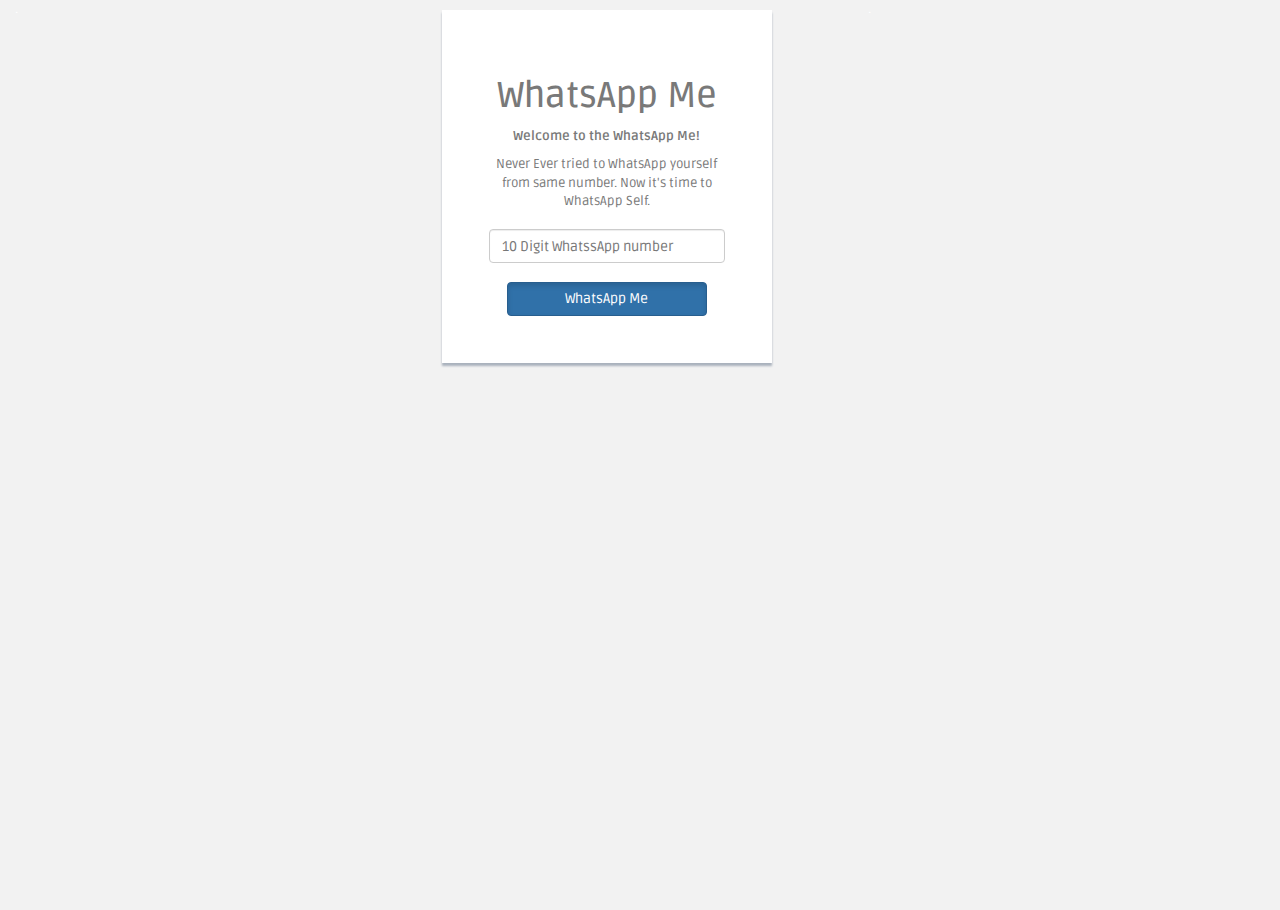
<file: index.html>
<html lang="en" style="overflow: hidden;"><head>
    <meta charset="utf-8">
    <meta name="viewport" content="width=device-width, initial-scale=1.0">
   
    <title>WhatsApp Me</title>
    <!-- Bootstrap core CSS -->
    <link href="assets/css/bootstrap.css" rel="stylesheet">
    <!--external css-->
    <link href="assets/font-awesome/css/font-awesome.css" rel="stylesheet">
        
    <!-- Custom styles for this template -->
    <link href="assets/css/style.css" rel="stylesheet">
    <link href="assets/css/style-responsive.css" rel="stylesheet">
	<script src="https://code.jquery.com/jquery-3.2.1.js" integrity="sha256-DZAnKJ/6XZ9si04Hgrsxu/8s717jcIzLy3oi35EouyE=" crossorigin="anonymous"></script>
	<script>
	function do_that()
	{
	
		var mobile_number = document.getElementById("WhatsApp_number").value;
		var phoneno = /^\d{10}$/;
		if(mobile_number !="")
		{
			if(mobile_number.match(phoneno))
			{

				if (navigator.userAgent.match(/(iPod|iPhone|iPad|Android)/)) {
					window.open(
						'whatsapp://send?text=Thanx For showing your interest! Feedback and Comments on Suraj Nanavare +9199623299399 &phone='+mobile_number ,
						'_blank'
					);
				}
				else {
					window.open(
						'https://web.whatsapp.com/send?text=Thanx For showing your interest! Feedback and Comments on Suraj Nanavare +919623299399 &phone=' +mobile_number ,
						'_blank'
					);
				}	
			}					
			else
			{
				alert("Enter valid Mobile Number!");
			}

		}
		else
		{
			alert("Please Enter Mobile Number!");
		}
	}
	</script>
</head>
<body>
<div class="col-sm-12 col-md-4 col-lg-4">
<p style="color:white;">.</p>
</div>
<div class="col-sm-12 col-md-4 col-lg-4 ">
  <section id="container"  style="width: 350px;margin-left:-10px;" >
	<center>
		
		<div class="form-panel" style="padding: 47px;">
				<center>
						 <h1 class="mb-3" >WhatsApp Me</h1>
						  <p class="mb-3" ><strong><b>Welcome to the WhatsApp Me!</b></strong><br></p>
						  
						  <!--<p class="" style="font-family: 'hind';margin-bottom:0px;">आपल्याला ज्या भाषेत सेवा हवी आहे ती निवडा.</p>-->
						  <p class="mb-3" style=";margin-bottom:0px;">Never Ever tried to WhatsApp yourself from same number. Now it's time to WhatsApp Self.</p><br>
						  <input type="number" class="form-control mb-3" id="WhatsApp_number" style="" placeholder="10 Digit WhatssApp number"><br>
 						  <div id="btn_status">
								<button type="button" class="btn btn-primary active mb-3" style="width:200px;" onClick="do_that()">WhatsApp Me</button>
						  </div>
				</center>

         </div>
	</center>
  </section>
</div>
<div class="col-sm-12 col-md-4 col-lg-4">
<p style="color:white;">.</p>
</div>

    <!-- js placed at the end of the document so the pages load faster -->
    <script src="assets/js/jquery.js"></script>
    <script src="assets/js/bootstrap.min.js"></script>
    <script src="assets/js/jquery-ui-1.9.2.custom.min.js"></script>
    <script src="assets/js/jquery.ui.touch-punch.min.js"></script>
    <script class="include" type="text/javascript" src="assets/js/jquery.dcjqaccordion.2.7.js"></script>
    <script src="assets/js/jquery.scrollTo.min.js"></script>
    <script src="assets/js/jquery.nicescroll.js" type="text/javascript"></script>

</body>
</html>
</file>
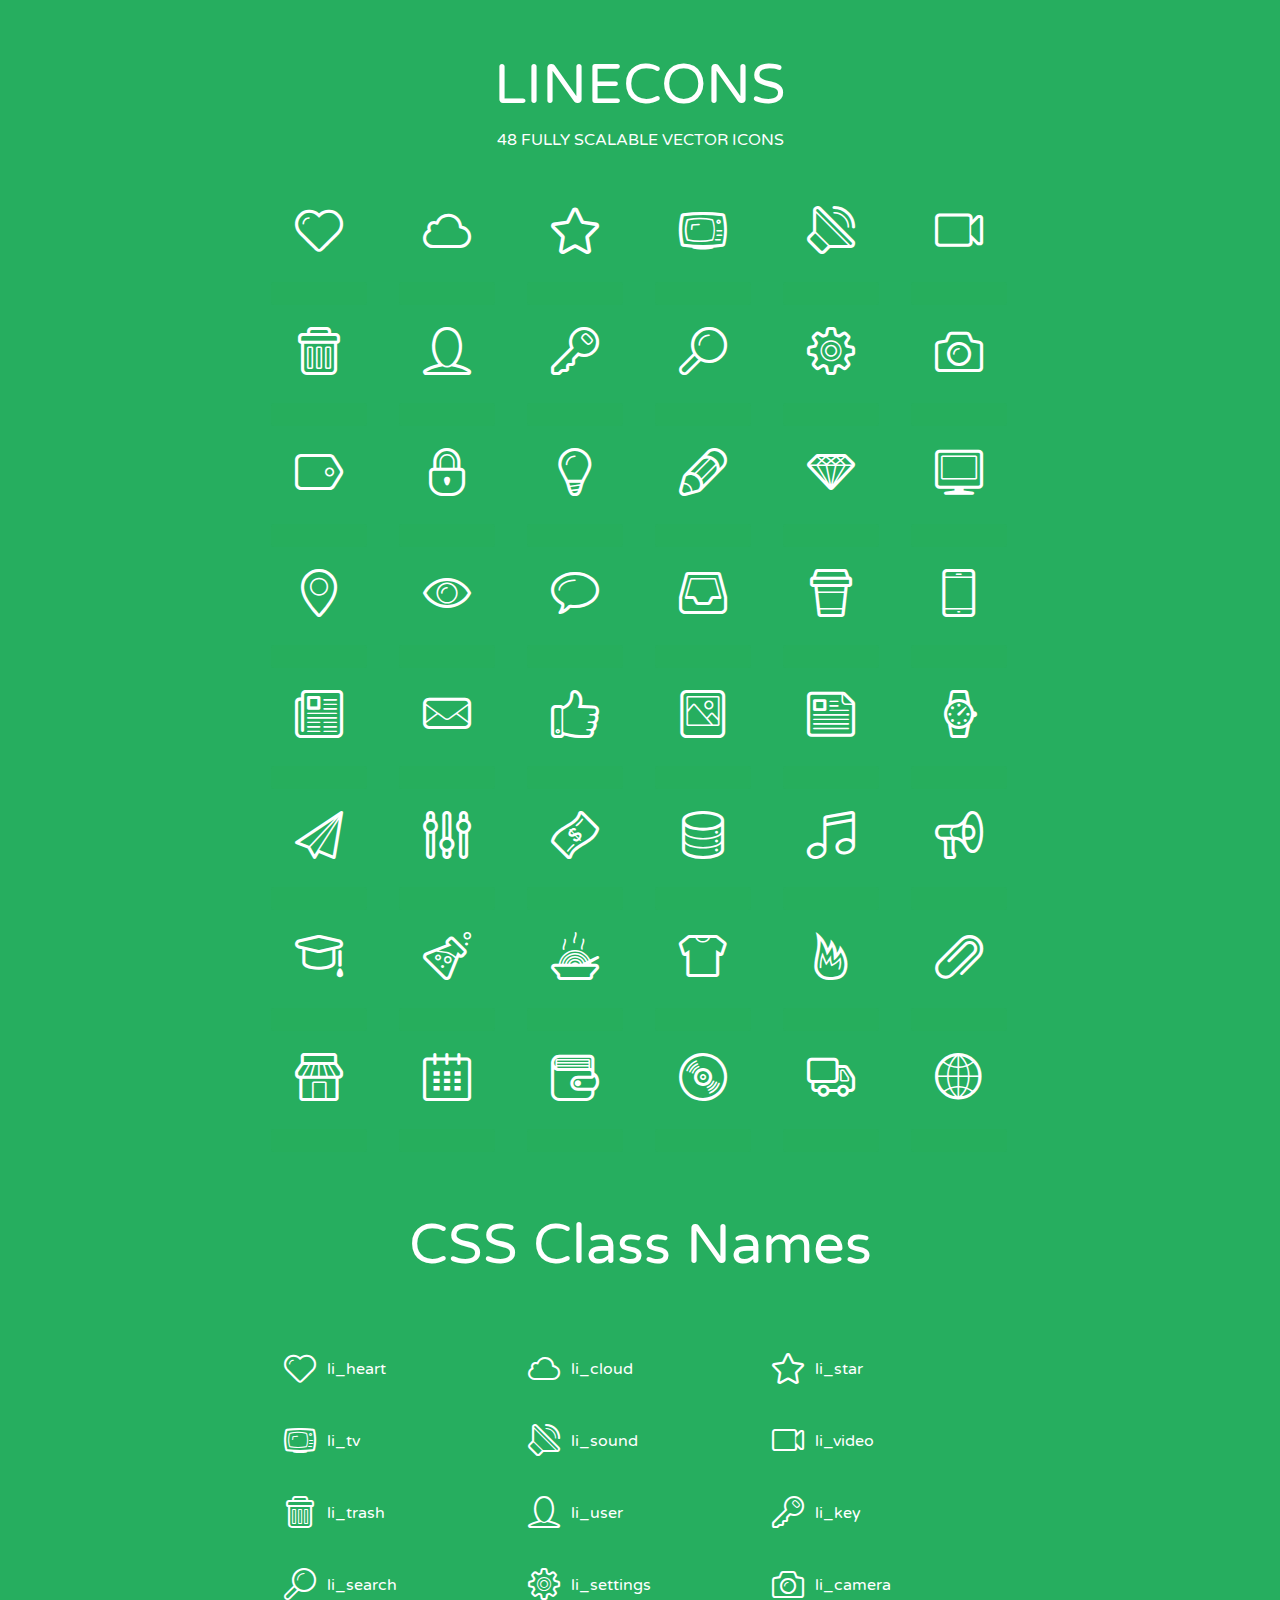
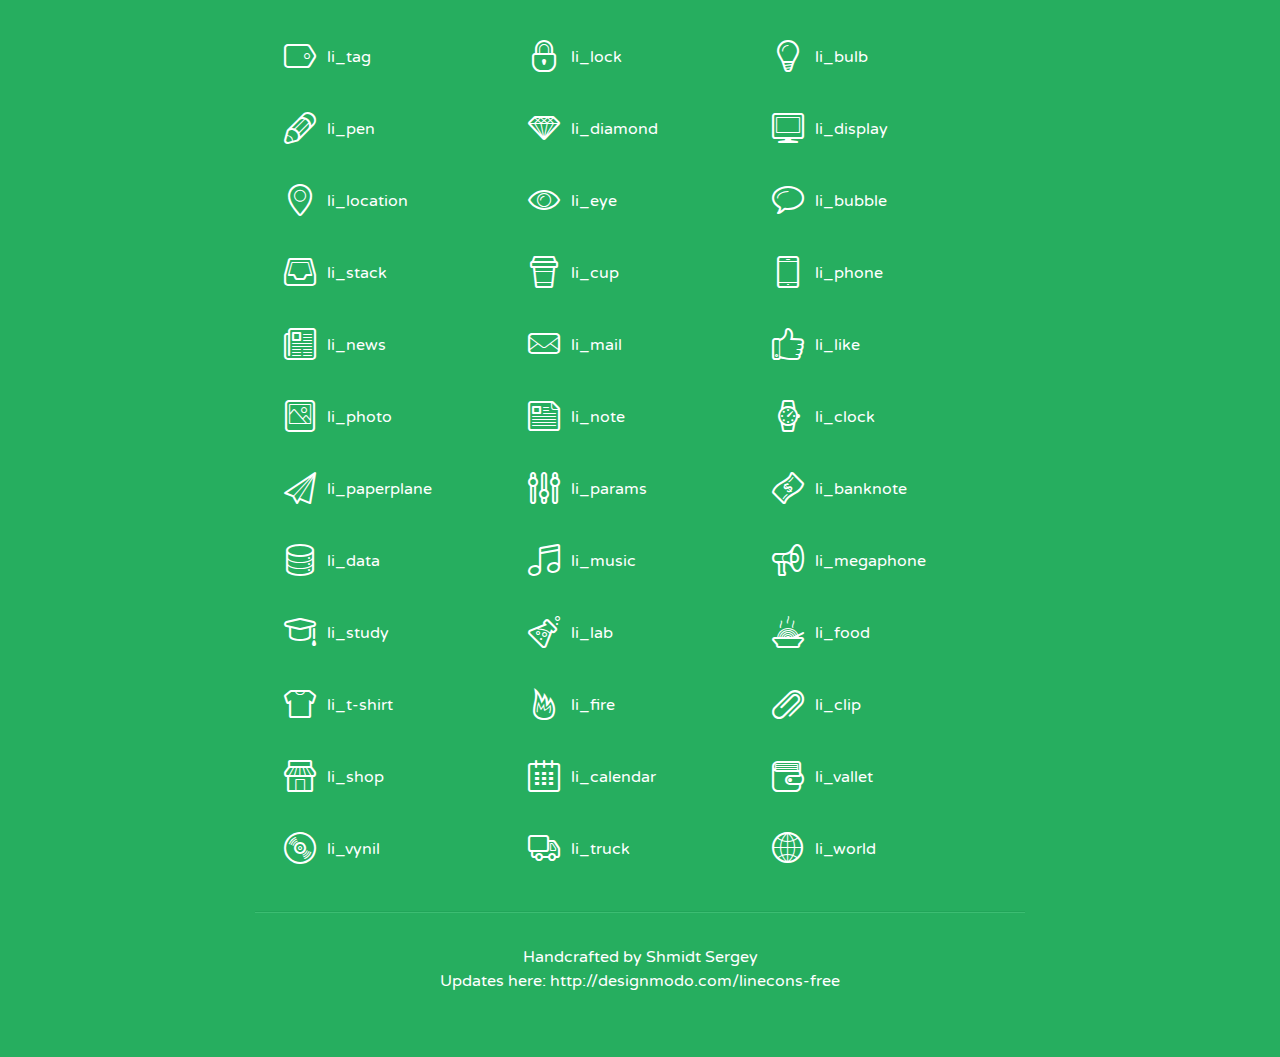
<file: assets/lineicons/index.html>
<!doctype html>
<html>
<head>
<title>LINECONS - 48 Fully Scalable Vector Icons</title>
<link rel="stylesheet" href="style.css" />
<link href='http://fonts.googleapis.com/css?family=Varela+Round' rel='stylesheet' type='text/css'>
<!--[if lte IE 7]><script src="lte-ie7.js"></script><![endif]-->

<!-- 

Thanks http://icomoon.io/app/ for amazing service!

-->


<style>
	section, header, footer {display: block;}
	body {
		font-family: 'Varela Round', sans-serif;
		color: #333333;
		line-height: 1.5;
		font-size: 16px;
		background:#26ae5f;
		color:white;
		-moz-text-shadow: 0 1px 1px rgba(0, 0, 0, 0.21);
		-webkit-text-shadow: 0 1px 1px rgba(0, 0, 0, 0.21);
	}
	* {
		-moz-box-sizing: border-box;
		-webkit-box-sizing: border-box;
		box-sizing: border-box;
		margin: 0;
		padding: 0;
	}
	.glyph {
		float: left;
		text-align: center;
		padding: .5em;
		margin: 0 .5em;
		width: 7em;
		border-radius: .375em;
		top:0;
		position:relative;
		-webkit-transition:0.2s ease-in;
		-o-transition:0.2s ease-in;
		-moz-transition:0.2s ease-in;
		-ie-transition:0.2s ease-in;
		transition:0.2s ease-in;
	}
	.glyph input {
		width: 100%;
		text-align: center;
		font-family: consolas, monospace;
		border-radius:3px;
		border:none;
		padding:4px;
		background:#26AE5C;
		color:#26AE5C;
		-webkit-transition:0.2s ease-in;
		-o-transition:0.2s ease-in;
		-moz-transition:0.2s ease-in;
		-ie-transition:0.2s ease-in;
		transition:0.2s ease-in;
	}
	.glyph:hover input {
		background:#26ae5f;
		padding:4px;
		color:#ffffff;
	}
	.glyph:hover {
		-webkit-transition: all 0.5s ease-out;
		background:#222821;
		color:#fff;
		text-shadow: none;
		-moz-text-shadow: none;
		-webkit-text-shadow: none;
		top:-5px;
		position:relative;
	}
	.glyph input, .mtm {
		margin-top: .75em;
	}
	.w-main {
		width: 770px;
		text-align:center;
	}
	.centered {
		margin-left: auto;
		margin-right: auto;
	}
	.fs1 {
		font-size: 3em;
	}
	header {
		margin: 2em 0;
		padding-bottom: .5em;
	}
	header h1 {
		font-size: 3.5em;
		font-weight: normal;
	}
	.clearfix:before, .clearfix:after { content: ""; display: table; }
	.clearfix:after, .clear { clear: both; }
	footer {
		margin: 2em 0;
		padding: 2em 0;
		border-top: 1px solid rgb(60, 189, 114);
		box-shadow: 0 -1px rgb(33, 165, 89);
	}
	a, a:visited {
		color: #ffffff; text-decoration:none;
	}
	a:hover, a:focus {color: #222821; text-decoration:none;}
	.box1 {
		display: inline-block;
		width: 14em;
		padding: .25em .5em;
		margin: .5em 1em .5em 0;
		text-align:left;
		
	}
	.box1 span { 
		font-size:2em;
		position: relative;
		top: 0.25em;
		margin-right: 0.1em;
	}
</style>
</head>
<body>
	<div class="w-main centered">
	<section class="mtm clearfix" id="glyphs">
	<header>
		<h1>LINECONS</h1>
		<p>48 FULLY SCALABLE VECTOR ICONS</p>
	</header>
	<div class="glyph">
		<div class="fs1" aria-hidden="true" data-icon="&#xe000;"></div>
		<input type="text" readonly="readonly" value="&amp;#xe000;" />
	</div>
	<div class="glyph">
		<div class="fs1" aria-hidden="true" data-icon="&#xe001;"></div>
		<input type="text" readonly="readonly" value="&amp;#xe001;" />
	</div>
	<div class="glyph">
		<div class="fs1" aria-hidden="true" data-icon="&#xe002;"></div>
		<input type="text" readonly="readonly" value="&amp;#xe002;" />
	</div>
	<div class="glyph">
		<div class="fs1" aria-hidden="true" data-icon="&#xe003;"></div>
		<input type="text" readonly="readonly" value="&amp;#xe003;" />
	</div>
	<div class="glyph">
		<div class="fs1" aria-hidden="true" data-icon="&#xe004;"></div>
		<input type="text" readonly="readonly" value="&amp;#xe004;" />
	</div>
	<div class="glyph">
		<div class="fs1" aria-hidden="true" data-icon="&#xe005;"></div>
		<input type="text" readonly="readonly" value="&amp;#xe005;" />
	</div>
	<div class="glyph">
		<div class="fs1" aria-hidden="true" data-icon="&#xe006;"></div>
		<input type="text" readonly="readonly" value="&amp;#xe006;" />
	</div>
	<div class="glyph">
		<div class="fs1" aria-hidden="true" data-icon="&#xe007;"></div>
		<input type="text" readonly="readonly" value="&amp;#xe007;" />
	</div>
	<div class="glyph">
		<div class="fs1" aria-hidden="true" data-icon="&#xe008;"></div>
		<input type="text" readonly="readonly" value="&amp;#xe008;" />
	</div>
	<div class="glyph">
		<div class="fs1" aria-hidden="true" data-icon="&#xe009;"></div>
		<input type="text" readonly="readonly" value="&amp;#xe009;" />
	</div>
	<div class="glyph">
		<div class="fs1" aria-hidden="true" data-icon="&#xe00a;"></div>
		<input type="text" readonly="readonly" value="&amp;#xe00a;" />
	</div>
	<div class="glyph">
		<div class="fs1" aria-hidden="true" data-icon="&#xe00b;"></div>
		<input type="text" readonly="readonly" value="&amp;#xe00b;" />
	</div>
	<div class="glyph">
		<div class="fs1" aria-hidden="true" data-icon="&#xe00c;"></div>
		<input type="text" readonly="readonly" value="&amp;#xe00c;" />
	</div>
	<div class="glyph">
		<div class="fs1" aria-hidden="true" data-icon="&#xe00d;"></div>
		<input type="text" readonly="readonly" value="&amp;#xe00d;" />
	</div>
	<div class="glyph">
		<div class="fs1" aria-hidden="true" data-icon="&#xe00e;"></div>
		<input type="text" readonly="readonly" value="&amp;#xe00e;" />
	</div>
	<div class="glyph">
		<div class="fs1" aria-hidden="true" data-icon="&#xe00f;"></div>
		<input type="text" readonly="readonly" value="&amp;#xe00f;" />
	</div>
	<div class="glyph">
		<div class="fs1" aria-hidden="true" data-icon="&#xe010;"></div>
		<input type="text" readonly="readonly" value="&amp;#xe010;" />
	</div>
	<div class="glyph">
		<div class="fs1" aria-hidden="true" data-icon="&#xe011;"></div>
		<input type="text" readonly="readonly" value="&amp;#xe011;" />
	</div>
	<div class="glyph">
		<div class="fs1" aria-hidden="true" data-icon="&#xe012;"></div>
		<input type="text" readonly="readonly" value="&amp;#xe012;" />
	</div>
	<div class="glyph">
		<div class="fs1" aria-hidden="true" data-icon="&#xe013;"></div>
		<input type="text" readonly="readonly" value="&amp;#xe013;" />
	</div>
	<div class="glyph">
		<div class="fs1" aria-hidden="true" data-icon="&#xe014;"></div>
		<input type="text" readonly="readonly" value="&amp;#xe014;" />
	</div>
	<div class="glyph">
		<div class="fs1" aria-hidden="true" data-icon="&#xe015;"></div>
		<input type="text" readonly="readonly" value="&amp;#xe015;" />
	</div>
	<div class="glyph">
		<div class="fs1" aria-hidden="true" data-icon="&#xe016;"></div>
		<input type="text" readonly="readonly" value="&amp;#xe016;" />
	</div>
	<div class="glyph">
		<div class="fs1" aria-hidden="true" data-icon="&#xe017;"></div>
		<input type="text" readonly="readonly" value="&amp;#xe017;" />
	</div>
	<div class="glyph">
		<div class="fs1" aria-hidden="true" data-icon="&#xe018;"></div>
		<input type="text" readonly="readonly" value="&amp;#xe018;" />
	</div>
	<div class="glyph">
		<div class="fs1" aria-hidden="true" data-icon="&#xe019;"></div>
		<input type="text" readonly="readonly" value="&amp;#xe019;" />
	</div>
	<div class="glyph">
		<div class="fs1" aria-hidden="true" data-icon="&#xe01a;"></div>
		<input type="text" readonly="readonly" value="&amp;#xe01a;" />
	</div>
	<div class="glyph">
		<div class="fs1" aria-hidden="true" data-icon="&#xe01b;"></div>
		<input type="text" readonly="readonly" value="&amp;#xe01b;" />
	</div>
	<div class="glyph">
		<div class="fs1" aria-hidden="true" data-icon="&#xe01c;"></div>
		<input type="text" readonly="readonly" value="&amp;#xe01c;" />
	</div>
	<div class="glyph">
		<div class="fs1" aria-hidden="true" data-icon="&#xe01d;"></div>
		<input type="text" readonly="readonly" value="&amp;#xe01d;" />
	</div>
	<div class="glyph">
		<div class="fs1" aria-hidden="true" data-icon="&#xe01e;"></div>
		<input type="text" readonly="readonly" value="&amp;#xe01e;" />
	</div>
	<div class="glyph">
		<div class="fs1" aria-hidden="true" data-icon="&#xe01f;"></div>
		<input type="text" readonly="readonly" value="&amp;#xe01f;" />
	</div>
	<div class="glyph">
		<div class="fs1" aria-hidden="true" data-icon="&#xe020;"></div>
		<input type="text" readonly="readonly" value="&amp;#xe020;" />
	</div>
	<div class="glyph">
		<div class="fs1" aria-hidden="true" data-icon="&#xe021;"></div>
		<input type="text" readonly="readonly" value="&amp;#xe021;" />
	</div>
	<div class="glyph">
		<div class="fs1" aria-hidden="true" data-icon="&#xe022;"></div>
		<input type="text" readonly="readonly" value="&amp;#xe022;" />
	</div>
	<div class="glyph">
		<div class="fs1" aria-hidden="true" data-icon="&#xe023;"></div>
		<input type="text" readonly="readonly" value="&amp;#xe023;" />
	</div>
	<div class="glyph">
		<div class="fs1" aria-hidden="true" data-icon="&#xe024;"></div>
		<input type="text" readonly="readonly" value="&amp;#xe024;" />
	</div>
	<div class="glyph">
		<div class="fs1" aria-hidden="true" data-icon="&#xe025;"></div>
		<input type="text" readonly="readonly" value="&amp;#xe025;" />
	</div>
	<div class="glyph">
		<div class="fs1" aria-hidden="true" data-icon="&#xe026;"></div>
		<input type="text" readonly="readonly" value="&amp;#xe026;" />
	</div>
	<div class="glyph">
		<div class="fs1" aria-hidden="true" data-icon="&#xe027;"></div>
		<input type="text" readonly="readonly" value="&amp;#xe027;" />
	</div>
	<div class="glyph">
		<div class="fs1" aria-hidden="true" data-icon="&#xe028;"></div>
		<input type="text" readonly="readonly" value="&amp;#xe028;" />
	</div>
	<div class="glyph">
		<div class="fs1" aria-hidden="true" data-icon="&#xe029;"></div>
		<input type="text" readonly="readonly" value="&amp;#xe029;" />
	</div>
	<div class="glyph">
		<div class="fs1" aria-hidden="true" data-icon="&#xe02a;"></div>
		<input type="text" readonly="readonly" value="&amp;#xe02a;" />
	</div>
	<div class="glyph">
		<div class="fs1" aria-hidden="true" data-icon="&#xe02b;"></div>
		<input type="text" readonly="readonly" value="&amp;#xe02b;" />
	</div>
	<div class="glyph">
		<div class="fs1" aria-hidden="true" data-icon="&#xe02c;"></div>
		<input type="text" readonly="readonly" value="&amp;#xe02c;" />
	</div>
	<div class="glyph">
		<div class="fs1" aria-hidden="true" data-icon="&#xe02d;"></div>
		<input type="text" readonly="readonly" value="&amp;#xe02d;" />
	</div>
	<div class="glyph">
		<div class="fs1" aria-hidden="true" data-icon="&#xe02e;"></div>
		<input type="text" readonly="readonly" value="&amp;#xe02e;" />
	</div>
	<div class="glyph">
		<div class="fs1" aria-hidden="true" data-icon="&#xe02f;"></div>
		<input type="text" readonly="readonly" value="&amp;#xe02f;" />
	</div>
	</section>
	<div class="clear"></div>
	<section class="mtm clearfix" id="glyphs">
	<header>
		<h1>CSS Class Names</h1>
	</header>
	<span class="box1">
		<span aria-hidden="true" class="li_heart"></span>
		&nbsp;li_heart
	</span>
	<span class="box1">
		<span aria-hidden="true" class="li_cloud"></span>
		&nbsp;li_cloud
	</span>
	<span class="box1">
		<span aria-hidden="true" class="li_star"></span>
		&nbsp;li_star
	</span>
	<span class="box1">
		<span aria-hidden="true" class="li_tv"></span>
		&nbsp;li_tv
	</span>
	<span class="box1">
		<span aria-hidden="true" class="li_sound"></span>
		&nbsp;li_sound
	</span>
	<span class="box1">
		<span aria-hidden="true" class="li_video"></span>
		&nbsp;li_video
	</span>
	<span class="box1">
		<span aria-hidden="true" class="li_trash"></span>
		&nbsp;li_trash
	</span>
	<span class="box1">
		<span aria-hidden="true" class="li_user"></span>
		&nbsp;li_user
	</span>
	<span class="box1">
		<span aria-hidden="true" class="li_key"></span>
		&nbsp;li_key
	</span>
	<span class="box1">
		<span aria-hidden="true" class="li_search"></span>
		&nbsp;li_search
	</span>
	<span class="box1">
		<span aria-hidden="true" class="li_settings"></span>
		&nbsp;li_settings
	</span>
	<span class="box1">
		<span aria-hidden="true" class="li_camera"></span>
		&nbsp;li_camera
	</span>
	<span class="box1">
		<span aria-hidden="true" class="li_tag"></span>
		&nbsp;li_tag
	</span>
	<span class="box1">
		<span aria-hidden="true" class="li_lock"></span>
		&nbsp;li_lock
	</span>
	<span class="box1">
		<span aria-hidden="true" class="li_bulb"></span>
		&nbsp;li_bulb
	</span>
	<span class="box1">
		<span aria-hidden="true" class="li_pen"></span>
		&nbsp;li_pen
	</span>
	<span class="box1">
		<span aria-hidden="true" class="li_diamond"></span>
		&nbsp;li_diamond
	</span>
	<span class="box1">
		<span aria-hidden="true" class="li_display"></span>
		&nbsp;li_display
	</span>
	<span class="box1">
		<span aria-hidden="true" class="li_location"></span>
		&nbsp;li_location
	</span>
	<span class="box1">
		<span aria-hidden="true" class="li_eye"></span>
		&nbsp;li_eye
	</span>
	<span class="box1">
		<span aria-hidden="true" class="li_bubble"></span>
		&nbsp;li_bubble
	</span>
	<span class="box1">
		<span aria-hidden="true" class="li_stack"></span>
		&nbsp;li_stack
	</span>
	<span class="box1">
		<span aria-hidden="true" class="li_cup"></span>
		&nbsp;li_cup
	</span>
	<span class="box1">
		<span aria-hidden="true" class="li_phone"></span>
		&nbsp;li_phone
	</span>
	<span class="box1">
		<span aria-hidden="true" class="li_news"></span>
		&nbsp;li_news
	</span>
	<span class="box1">
		<span aria-hidden="true" class="li_mail"></span>
		&nbsp;li_mail
	</span>
	<span class="box1">
		<span aria-hidden="true" class="li_like"></span>
		&nbsp;li_like
	</span>
	<span class="box1">
		<span aria-hidden="true" class="li_photo"></span>
		&nbsp;li_photo
	</span>
	<span class="box1">
		<span aria-hidden="true" class="li_note"></span>
		&nbsp;li_note
	</span>
	<span class="box1">
		<span aria-hidden="true" class="li_clock"></span>
		&nbsp;li_clock
	</span>
	<span class="box1">
		<span aria-hidden="true" class="li_paperplane"></span>
		&nbsp;li_paperplane
	</span>
	<span class="box1">
		<span aria-hidden="true" class="li_params"></span>
		&nbsp;li_params
	</span>
	<span class="box1">
		<span aria-hidden="true" class="li_banknote"></span>
		&nbsp;li_banknote
	</span>
	<span class="box1">
		<span aria-hidden="true" class="li_data"></span>
		&nbsp;li_data
	</span>
	<span class="box1">
		<span aria-hidden="true" class="li_music"></span>
		&nbsp;li_music
	</span>
	<span class="box1">
		<span aria-hidden="true" class="li_megaphone"></span>
		&nbsp;li_megaphone
	</span>
	<span class="box1">
		<span aria-hidden="true" class="li_study"></span>
		&nbsp;li_study
	</span>
	<span class="box1">
		<span aria-hidden="true" class="li_lab"></span>
		&nbsp;li_lab
	</span>
	<span class="box1">
		<span aria-hidden="true" class="li_food"></span>
		&nbsp;li_food
	</span>
	<span class="box1">
		<span aria-hidden="true" class="li_t-shirt"></span>
		&nbsp;li_t-shirt
	</span>
	<span class="box1">
		<span aria-hidden="true" class="li_fire"></span>
		&nbsp;li_fire
	</span>
	<span class="box1">
		<span aria-hidden="true" class="li_clip"></span>
		&nbsp;li_clip
	</span>
	<span class="box1">
		<span aria-hidden="true" class="li_shop"></span>
		&nbsp;li_shop
	</span>
	<span class="box1">
		<span aria-hidden="true" class="li_calendar"></span>
		&nbsp;li_calendar
	</span>
	<span class="box1">
		<span aria-hidden="true" class="li_vallet"></span>
		&nbsp;li_vallet
	</span>
	<span class="box1">
		<span aria-hidden="true" class="li_vynil"></span>
		&nbsp;li_vynil
	</span>
	<span class="box1">
		<span aria-hidden="true" class="li_truck"></span>
		&nbsp;li_truck
	</span>
	<span class="box1">
		<span aria-hidden="true" class="li_world"></span>
		&nbsp;li_world
	</span>
	</section>
	<footer>
		<p>Handcrafted by <a href="http://shmidt.in">Shmidt Sergey</a></p>
		<p>Updates here: <a href="http://designmodo.com/linecons-free">http://designmodo.com/linecons-free</a></p>
	</footer>
	</div>
	<script>
	document.getElementById("glyphs").addEventListener("click", function(e) {
		var target = e.target;
		if (target.tagName === "INPUT") {
			target.select();
		}
	});
	</script>
</body>
</html>
</file>
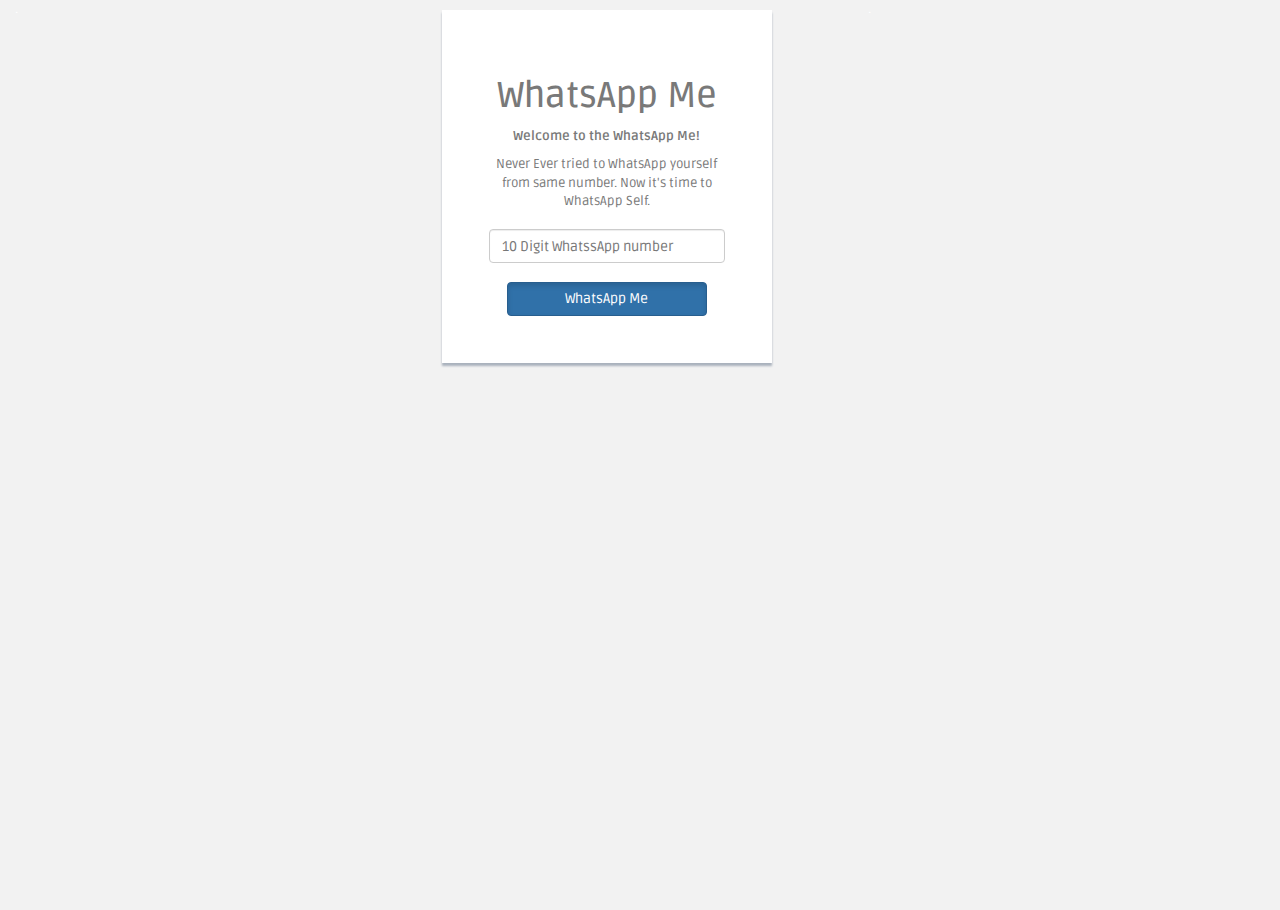
<file: index.html.html>
<html lang="en" style="overflow: hidden;"><head>
    <meta charset="utf-8">
    <meta name="viewport" content="width=device-width, initial-scale=1.0">
   
    <title>WhatsApp Me</title>
    <!-- Bootstrap core CSS -->
    <link href="assets/css/bootstrap.css" rel="stylesheet">
    <!--external css-->
    <link href="assets/font-awesome/css/font-awesome.css" rel="stylesheet">
        
    <!-- Custom styles for this template -->
    <link href="assets/css/style.css" rel="stylesheet">
    <link href="assets/css/style-responsive.css" rel="stylesheet">
	<script src="https://code.jquery.com/jquery-3.2.1.js" integrity="sha256-DZAnKJ/6XZ9si04Hgrsxu/8s717jcIzLy3oi35EouyE=" crossorigin="anonymous"></script>
	<script>
	function do_that()
	{
	
		var mobile_number = document.getElementById("WhatsApp_number").value;
		var phoneno = /^\d{10}$/;
		if(mobile_number !="")
		{
			if(mobile_number.match(phoneno))
			{

				if (navigator.userAgent.match(/(iPod|iPhone|iPad|Android)/)) {
					window.open(
						'whatsapp://send?text=Thanx For showing your interest! Feedback and Comments on Suraj Nanavare +9199623299399 &phone='+mobile_number ,
						'_blank'
					);
				}
				else {
					window.open(
						'https://web.whatsapp.com/send?text=Thanx For showing your interest! Feedback and Comments on Suraj Nanavare +919623299399 &phone=' +mobile_number ,
						'_blank'
					);
				}	
			}					
			else
			{
				alert("Enter valid Mobile Number!");
			}

		}
		else
		{
			alert("Please Enter Mobile Number!");
		}
	}
	</script>
</head>
<body>
<div class="col-sm-12 col-md-4 col-lg-4">
<p style="color:white;">.</p>
</div>
<div class="col-sm-12 col-md-4 col-lg-4 ">
  <section id="container"  style="width: 350px;margin-left:-10px;" >
	<center>
		
		<div class="form-panel" style="padding: 47px;">
				<center>
						 <h1 class="mb-3" >WhatsApp Me</h1>
						  <p class="mb-3" ><strong><b>Welcome to the WhatsApp Me!</b></strong><br></p>
						  
						  <!--<p class="" style="font-family: 'hind';margin-bottom:0px;">आपल्याला ज्या भाषेत सेवा हवी आहे ती निवडा.</p>-->
						  <p class="mb-3" style=";margin-bottom:0px;">Never Ever tried to WhatsApp yourself from same number. Now it's time to WhatsApp Self.</p><br>
						  <input type="number" class="form-control mb-3" id="WhatsApp_number" style="" placeholder="10 Digit WhatssApp number"><br>
 						  <div id="btn_status">
								<button type="button" class="btn btn-primary active mb-3" style="width:200px;" onClick="do_that()">WhatsApp Me</button>
						  </div>
				</center>

         </div>
	</center>
  </section>
</div>
<div class="col-sm-12 col-md-4 col-lg-4">
<p style="color:white;">.</p>
</div>

    <!-- js placed at the end of the document so the pages load faster -->
    <script src="assets/js/jquery.js"></script>
    <script src="assets/js/bootstrap.min.js"></script>
    <script src="assets/js/jquery-ui-1.9.2.custom.min.js"></script>
    <script src="assets/js/jquery.ui.touch-punch.min.js"></script>
    <script class="include" type="text/javascript" src="assets/js/jquery.dcjqaccordion.2.7.js"></script>
    <script src="assets/js/jquery.scrollTo.min.js"></script>
    <script src="assets/js/jquery.nicescroll.js" type="text/javascript"></script>

</body>
</html>
</file>
<file: assets/css/style-responsive.css>
@media (min-width: 980px) {
    /*-----*/
    .custom-bar-chart {
        margin-bottom: 40px;
    }

}

@media (min-width: 768px) and (max-width: 979px) {

    /*-----*/
    .custom-bar-chart {
        margin-bottom: 40px;
    }

    /*chat room*/


}

@media (max-width: 768px) {

    .header {
        position: absolute;
    }

    /*sidebar*/

    #sidebar {
        height: auto;
        overflow: hidden;
        position: absolute;
        width: 100%;
        z-index: 1001;
    }


    /* body container */
    #main-content {
        margin: 0px!important;
        position: none !important;
    }

    #sidebar > ul > li > a > span {
        line-height: 35px;
    }

    #sidebar > ul > li {
        margin: 0 10px 5px 10px;
    }
    #sidebar > ul > li > a {
        height:35px;
        line-height:35px;
        padding: 0 10px;
        text-align: left;
    }
    #sidebar > ul > li > a i{
        /*display: none !important;*/
    }

    #sidebar ul > li > a .arrow, #sidebar > ul > li > a .arrow.open {
        margin-right: 10px;
        margin-top: 15px;
    }

    #sidebar ul > li.active > a .arrow, #sidebar ul > li > a:hover .arrow, #sidebar ul > li > a:focus .arrow,
    #sidebar > ul > li.active > a .arrow.open, #sidebar > ul > li > a:hover .arrow.open, #sidebar > ul > li > a:focus .arrow.open{
        margin-top: 15px;
    }

    #sidebar > ul > li > a, #sidebar > ul > li > ul.sub > li {
        width: 100%;
    }
    #sidebar > ul > li > ul.sub > li > a {
        background: transparent !important ;
    }
    #sidebar > ul > li > ul.sub > li > a:hover {
        
    }


    /* sidebar */
    #sidebar {
        margin: 0px !important;
    }

    /* sidebar collabler */
    #sidebar .btn-navbar.collapsed .arrow {
        display: none;
    }

    #sidebar .btn-navbar .arrow {
        position: absolute;
        right: 35px;
        width: 0;
        height: 0;
        top:48px;
        border-bottom: 15px solid #282e36;
        border-left: 15px solid transparent;
        border-right: 15px solid transparent;
    }


    /*---------*/

    .modal-footer .btn {
        margin-bottom: 0px !important;
    }

    .btn {
        margin-bottom: 5px;
    }


    /* full calendar fix */
    .fc-header-right {
        left:25px;
        position: absolute;
    }

    .fc-header-left .fc-button {
        margin: 0px !important;
        top: -10px !important;
    }

    .fc-header-right .fc-button {
        margin: 0px !important;
        top: -50px !important;
    }

    .fc-state-active, .fc-state-active .fc-button-inner, .fc-state-hover, .fc-state-hover .fc-button-inner {
        background: none !important;
        color: #FFFFFF !important;
    }

    .fc-state-default, .fc-state-default .fc-button-inner {
        background: none !important;
    }

    .fc-button {
        border: none !important;
        margin-right: 2px;
    }

    .fc-view {
        top: 0px !important;
    }

    .fc-button .fc-button-inner {
        margin: 0px !important;
        padding: 2px !important;
        border: none !important;
        margin-right: 2px !important;
        background-color: #fafafa !important;
        background-image: -moz-linear-gradient(top, #fafafa, #efefef) !important;
        background-image: -webkit-gradient(linear, 0 0, 0 100%, from(#fafafa), to(#efefef)) !important;
        background-image: -webkit-linear-gradient(top, #fafafa, #efefef) !important;
        background-image: -o-linear-gradient(top, #fafafa, #efefef) !important;
        background-image: linear-gradient(to bottom, #fafafa, #efefef) !important;
        filter: progid:dximagetransform.microsoft.gradient(startColorstr='#fafafa', endColorstr='#efefef', GradientType=0) !important;
        -webkit-box-shadow: 0 1px 0px rgba(255, 255, 255, .8) !important;
        -moz-box-shadow: 0 1px 0px rgba(255, 255, 255, .8) !important;
        box-shadow: 0 1px 0px rgba(255, 255, 255, .8) !important;
        -webkit-border-radius: 3px !important;
        -moz-border-radius: 3px !important;
        border-radius: 3px !important;
        color: #646464 !important;
        border: 1px solid #ddd !important;
        text-shadow: 0 1px 0px rgba(255, 255, 255, .6) !important;
        text-align: center;
    }

    .fc-button.fc-state-disabled .fc-button-inner {
        color: #bcbbbb !important;
    }

    .fc-button.fc-state-active .fc-button-inner {
        background-color: #e5e4e4 !important;
        background-image: -moz-linear-gradient(top, #e5e4e4, #dddcdc) !important;
        background-image: -webkit-gradient(linear, 0 0, 0 100%, from(#e5e4e4), to(#dddcdc)) !important;
        background-image: -webkit-linear-gradient(top, #e5e4e4, #dddcdc) !important;
        background-image: -o-linear-gradient(top, #e5e4e4, #dddcdc) !important;
        background-image: linear-gradient(to bottom, #e5e4e4, #dddcdc) !important;
        filter: progid:dximagetransform.microsoft.gradient(startColorstr='#e5e4e4', endColorstr='#dddcdc', GradientType=0) !important;
    }

    .fc-content {
        margin-top: 50px;
    }

    .fc-header-title h2 {
        line-height: 40px !important;
        font-size: 12px !important;
    }

    .fc-header {
        margin-bottom:0px !important;
    }

    /*--*/

    /*.chart-position {*/
        /*margin-top: 0px;*/
    /*}*/

    .stepy-titles li {
        margin: 10px 3px;
    }

    /*-----*/
    .custom-bar-chart {
        margin-bottom: 40px;
    }

    /*menu icon plus minus*/
    .dcjq-icon {
        top: 10px;
    }
    ul.sidebar-menu li ul.sub li a {
        padding: 0;
    }

    /*---*/

    .img-responsive {
        width: 100%;
    }

}



@media (max-width: 480px) {

    .notify-row, .search, .dont-show , .inbox-head .sr-input, .inbox-head .sr-btn{
        display: none;
    }

    #top_menu .nav > li, ul.top-menu > li {
        float: right;
    }
    .hidden-phone {
        display: none !important;
    }

    .chart-position {
       margin-top: 0px;
     }

    .navbar-inverse .navbar-toggle:hover, .navbar-inverse .navbar-toggle:focus {
        background-color: #ccc;
        border-color:#ccc ;
    }

}

@media (max-width:320px) {
    .login-social-link a {
        padding: 15px 17px !important;
    }

    .notify-row, .search, .dont-show, .inbox-head .sr-input, .inbox-head .sr-btn {
        display: none;
    }

    #top_menu .nav > li, ul.top-menu > li {
        float: right;
    }

    .hidden-phone {
        display: none !important;
    }

    .chart-position {
        margin-top: 0px;
    }

    .lock-wrapper {
        margin: 10% auto;
        max-width: 310px;
    }
    .lock-input {
        width: 82%;
    }

    .cmt-form {
        display: inline-block;
        width: 75%;
    }

}
</file>
<file: assets/lineicons/style.css>
@font-face {
	font-family: 'linecons';
	src:url('fonts/linecons.eot');
}
@font-face {
	font-family: 'linecons';
	src: url([data-uri]) format('svg'),
		 url([data-uri]) format('truetype');
	font-weight: normal;
	font-style: normal;
}

/* Use the following CSS code if you want to use data attributes for inserting your icons */
[data-icon]:before {
	font-family: 'linecons';
	content: attr(data-icon);
	speak: none;
	font-weight: normal;
	line-height: 1;
	-webkit-font-smoothing: antialiased;
}

/* Use the following CSS code if you want to have a class per icon */
[class^="li_"]:before, [class*=" li_"]:before {
	font-family: 'linecons';
	font-style: normal;
	speak: none;
	font-weight: normal;
	line-height: 1;
	-webkit-font-smoothing: antialiased;
}
.li_heart:before {
	content: "\e000";
}
.li_cloud:before {
	content: "\e001";
}
.li_star:before {
	content: "\e002";
}
.li_tv:before {
	content: "\e003";
}
.li_sound:before {
	content: "\e004";
}
.li_video:before {
	content: "\e005";
}
.li_trash:before {
	content: "\e006";
}
.li_user:before {
	content: "\e007";
}
.li_key:before {
	content: "\e008";
}
.li_search:before {
	content: "\e009";
}
.li_settings:before {
	content: "\e00a";
}
.li_camera:before {
	content: "\e00b";
}
.li_tag:before {
	content: "\e00c";
}
.li_lock:before {
	content: "\e00d";
}
.li_bulb:before {
	content: "\e00e";
}
.li_pen:before {
	content: "\e00f";
}
.li_diamond:before {
	content: "\e010";
}
.li_display:before {
	content: "\e011";
}
.li_location:before {
	content: "\e012";
}
.li_eye:before {
	content: "\e013";
}
.li_bubble:before {
	content: "\e014";
}
.li_stack:before {
	content: "\e015";
}
.li_cup:before {
	content: "\e016";
}
.li_phone:before {
	content: "\e017";
}
.li_news:before {
	content: "\e018";
}
.li_mail:before {
	content: "\e019";
}
.li_like:before {
	content: "\e01a";
}
.li_photo:before {
	content: "\e01b";
}
.li_note:before {
	content: "\e01c";
}
.li_clock:before {
	content: "\e01d";
}
.li_paperplane:before {
	content: "\e01e";
}
.li_params:before {
	content: "\e01f";
}
.li_banknote:before {
	content: "\e020";
}
.li_data:before {
	content: "\e021";
}
.li_music:before {
	content: "\e022";
}
.li_megaphone:before {
	content: "\e023";
}
.li_study:before {
	content: "\e024";
}
.li_lab:before {
	content: "\e025";
}
.li_food:before {
	content: "\e026";
}
.li_t-shirt:before {
	content: "\e027";
}
.li_fire:before {
	content: "\e028";
}
.li_clip:before {
	content: "\e029";
}
.li_shop:before {
	content: "\e02a";
}
.li_calendar:before {
	content: "\e02b";
}
.li_vallet:before {
	content: "\e02c";
}
.li_vynil:before {
	content: "\e02d";
}
.li_truck:before {
	content: "\e02e";
}
.li_world:before {
	content: "\e02f";
}
</file>
<file: assets/css/style.css>
/*
Template Name: DASHGUM FREE - Bootstrap 3.2 Admin Theme
Template Version: 1.0
Author: Carlos Alvarez
Website: http://blacktie.co
Premium: http://www.gridgum.com
*/

/* Import fonts */
@import url(http://fonts.googleapis.com/css?family=Ruda:400,700,900);

/* BASIC THEME CONFIGURATION */
body {
    color: #797979;
	background: #f2f2f2;
    font-family: 'Ruda', sans-serif;
    padding: 0px !important;
    margin: 0px !important;
    font-size:13px;
}

ul li {
    list-style: none;
}

a, a:hover, a:focus {
    text-decoration: none;
    outline: none;
}
::selection {

    background: #68dff0;
    color: #fff;
}
::-moz-selection {
    background: #68dff0;
    color: #fff;
}

#container {
    width: 100%;
    height: 100%;
}

/* Bootstrap Modifications */
.modal-header {
	background: #68dff0;
}

.modal-title {
	color: white;
}

.btn-round {
	border-radius: 20px;
	-webkit-border-radius: 20px;
}

.accordion-heading .accordion-toggle {
	display: block;
	cursor: pointer;
	border-top: 1px solid #F5F5F5;
	padding: 5px 0px;
	line-height: 28.75px;
	text-transform: uppercase;
	color: #1a1a1a;
	background-color: #ffffff;
	outline: none !important;
	text-decoration: none;
}	



/*Theme Backgrounds*/

.bg-theme {
	background-color: #68dff0;
}

.bg-theme02 {
	background-color: #ac92ec;
}

.bg-theme03 {
  background-color: #48cfad;
}

.bg-theme04 {
  background-color: #ed5565;
}
/*Theme Buttons*/

.btn-theme {
  color: #fff;
  background-color: #68dff0;
  border-color: #48bcb4;
}
.btn-theme:hover,
.btn-theme:focus,
.btn-theme:active,
.btn-theme.active,
.open .dropdown-toggle.btn-theme {
  color: #fff;
  background-color: #48bcb4;
  border-color: #48bcb4;
}

.btn-theme02 {
  color: #fff;
  background-color: #ac92ec;
  border-color: #967adc;
}
.btn-theme02:hover,
.btn-theme02:focus,
.btn-theme02:active,
.btn-theme02.active,
.open .dropdown-toggle.btn-theme02 {
  color: #fff;
  background-color: #967adc;
  border-color: #967adc;
}

.btn-theme03 {
  color: #fff;
  background-color: #48cfad;
  border-color: #37bc9b;
}
.btn-theme03:hover,
.btn-theme03:focus,
.btn-theme03:active,
.btn-theme03.active,
.open .dropdown-toggle.btn-theme03 {
  color: #fff;
  background-color: #37bc9b;
  border-color: #37bc9b;
}

.btn-theme04 {
  color: #fff;
  background-color: #ed5565;
  border-color: #da4453;
}
.btn-theme04:hover,
.btn-theme04:focus,
.btn-theme04:active,
.btn-theme04.active,
.open .dropdown-toggle.btn-theme04 {
  color: #fff;
  background-color: #da4453;
  border-color: #da4453;
}

.btn-clear-g {
	color: #48bcb4;
	background: transparent;
	border-color: #48bcb4;
}

.btn-clear-g:hover {
	color: white;
}

hr {
  margin-top: 20px;
  margin-bottom: 20px;
  border: 0;
  border-top: 1px solid #797979;
}



/*Helpers*/

.centered {
	text-align: center;
}

.goleft {
	text-align: left;
}

.goright {
	text-align: right;
}

.mt {
	margin-top: 25px;
}

.mb {
	margin-bottom: 25px;
}

.ml {
	margin-left: 5px;
	}

.no-padding {
	padding: 0 !important;
}

.no-margin {
	margin: 0 !important;
}

/*Exclusive Theme Colors Configuration*/

.label-theme {
	background-color: #68dff0;
}

.bg-theme {
	background-color: #68dff0;
}

ul.top-menu > li > .logout {
	color: #f2f2f2;
	font-size: 12px;
	border-radius: 4px;
	-webkit-border-radius: 4px;
	border: 1px solid #64c3c2 !important;
	padding: 5px 15px;
	margin-right: 15px;
	background: #68dff0;
	margin-top: 15px;
}


/*sidebar navigation*/

#sidebar {
    width: 210px;
    height: 100%;
    position: fixed;
    background: #424a5d;
}

#sidebar h5 {
	color: #f2f2f2;
	font-weight: 700;
}

#sidebar ul li {
    position: relative;
}

#sidebar .sub-menu > .sub li  {
    padding-left: 32px;
}

#sidebar .sub-menu > .sub li:last-child {
    padding-bottom: 10px;
}

/*LEFT NAVIGATION ICON*/
.dcjq-icon {
    height:17px;
    width:17px;
    display:inline-block;
    background: url("../img/nav-expand.png") no-repeat top;
    border-radius:3px;
    -moz-border-radius:3px;
    -webkit-border-radius:3px;
    position:absolute;
    right:10px;
    top:15px;
}
.active .dcjq-icon {
    background: url("../img/nav-expand.png") no-repeat bottom;
    border-radius:3px;
    -moz-border-radius:3px;
    -webkit-border-radius:3px;
}
/*---*/

.nav-collapse.collapse {
    display: inline;
}

ul.sidebar-menu , ul.sidebar-menu li ul.sub{
    margin: -2px 0 0;
    padding: 0;
}

ul.sidebar-menu {
    margin-top: 75px;
}

#sidebar > ul > li > ul.sub {
    display: none;
}

#sidebar > ul > li.active > ul.sub, #sidebar > ul > li > ul.sub > li > a {
    display: block;
}

ul.sidebar-menu li ul.sub li{
    background: #424a5d;
    margin-bottom: 0;
    margin-left: 0;
    margin-right: 0;
}

ul.sidebar-menu li ul.sub li:last-child{
    border-radius: 0 0 4px 4px;
    -webkit-border-radius: 0 0 4px 4px;
}

ul.sidebar-menu li ul.sub li a {
    font-size: 15px;
    padding: 6px 0;
    line-height: 35px;
    height: 35px;
    -webkit-transition: all 0.3s ease;
    -moz-transition: all 0.3s ease;
    -o-transition: all 0.3s ease;
    -ms-transition: all 0.3s ease;
    transition: all 0.3s ease;
    color: #aeb2b7;
}

ul.sidebar-menu li ul.sub li a:hover {
	color: white;
	background: transparent;
}

ul.sidebar-menu li ul.sub li.active a {
    color: #68dff0;
    -webkit-transition: all 0.3s ease;
    -moz-transition: all 0.3s ease;
    -o-transition: all 0.3s ease;
    -ms-transition: all 0.3s ease;
    transition: all 0.3s ease;
    display: block;
}

ul.sidebar-menu li{
    /*line-height: 20px !important;*/
    margin-bottom: 5px;
    margin-left:5px;
    margin-right:5px;
}

ul.sidebar-menu li.sub-menu{
    line-height: 15px;
}

ul.sidebar-menu li a span{
    display: inline-block;
}

ul.sidebar-menu li a{
    color: #aeb2b7;
    text-decoration: none;
    display: block;
    padding: 15px 0 15px 10px;
    font-size: 15px;
    outline: none;
    -webkit-transition: all 0.3s ease;
    -moz-transition: all 0.3s ease;
    -o-transition: all 0.3s ease;
    -ms-transition: all 0.3s ease;
    transition: all 0.3s ease;
}

ul.sidebar-menu li a.active, ul.sidebar-menu li a:hover, ul.sidebar-menu li a:focus {
    background: #68dff0;
    color: #fff;
    display: block;

    -webkit-transition: all 0.3s ease;
    -moz-transition: all 0.3s ease;
    -o-transition: all 0.3s ease;
    -ms-transition: all 0.3s ease;
    transition: all 0.3s ease;
}


ul.sidebar-menu li a i {
    font-size: 15px;
    padding-right: 6px;
}

ul.sidebar-menu li a:hover i, ul.sidebar-menu li a:focus i {
    color: #fff;
}

ul.sidebar-menu li a.active i {
    color: #fff;
}


.mail-info, .mail-info:hover {
    margin: -3px 6px 0 0;
    font-size: 11px;
}

/* MAIN CONTENT CONFIGURATION */
#main-content {
    margin-left: 210px;
}

.header, .footer {
    min-height: 60px;
    padding: 0 15px;
}

.header {
    position: fixed;
    left: 0;
    right: 0;
    z-index: 1002;
}

.black-bg {
    background: #000000;
    border-bottom: 1px solid #ffffff;
}

.wrapper {
    display: inline-block;
    margin-top: 60px;
    padding-left: 15px;
    padding-right: 15px;
    padding-bottom: 15px;
    padding-top: 0px;
    width: 100%;
}

a.logo {
    font-size: 20px;
    color: #ffffff;
    float: left;
    margin-top: 15px;
    text-transform: uppercase;
}

a.logo b {
    font-weight: 900;
}

a.logo:hover, a.logo:focus {
    text-decoration: none;
    outline: none;
}

a.logo span {
    color: #68dff0;
}


/*notification*/
#top_menu .nav > li, ul.top-menu > li {
    float: left;
}

.notify-row {
    float: left;
    margin-top: 15px;
    margin-left: 92px;
}

.notify-row .notification span.label {
    display: inline-block;
    height: 18px;
    width: 20px;
    padding: 5px;
}

ul.top-menu > li > a {
    color: #fdfdfd;
    font-size: 16px;
    border-radius: 4px;
    -webkit-border-radius: 4px;
    border:1px solid #fdfdfd !important;
    padding: 2px 6px;
    margin-right: 15px;
}

ul.top-menu > li > a:hover, ul.top-menu > li > a:focus {
    border:1px solid #b6b6b6 !important;
    background-color: transparent !important;
    border-color: #b6b6b6 !important;
    text-decoration: none;
    border-radius: 4px;
    -webkit-border-radius: 4px;
    color: #b6b6b6 !important;
}

.notify-row .badge {
    position: absolute;
    right: -10px;
    top: -10px;
    z-index: 100;
}

.dropdown-menu.extended {
    max-width: 300px !important;
    min-width: 160px !important;
    top: 42px;
    width: 235px !important;
    padding: 0;
    box-shadow: 0 2px 5px rgba(0, 0, 0, 0.176) !important;
    border: none !important;
    border-radius: 4px;
    -webkit-border-radius: 4px;
}

@media screen and (-webkit-min-device-pixel-ratio:0) {
    /* Safari and Chrome */
    .dropdown-menu.extended  {
        box-shadow: 0 2px 8px rgba(0, 0, 0, 0.176) !important;
    };
    }

.dropdown-menu.extended li p {
    background-color: #F1F2F7;
    color: #666666;
    margin: 0;
    padding: 10px;
    border-radius: 4px 4px 0px 0px;
    -webkit-border-radius: 4px 4px 0px 0px;
}

.dropdown-menu.extended li p.green {
    background-color: #68dff0;
    color: #fff;
}

.dropdown-menu.extended li p.yellow {
    background-color: #fcb322;
    color: #fff;
}

.dropdown-menu.extended li a {
    border-bottom: 1px solid #EBEBEB !important;
    font-size: 12px;
    list-style: none;
}

.dropdown-menu.extended li a {
    padding: 15px 10px !important;
    width: 100%;
    display: inline-block;
}

.dropdown-menu.extended li a:hover {
    background-color: #F7F8F9 !important;
    color: #2E2E2E;
}

.dropdown-menu.tasks-bar .task-info .desc {
    font-size: 13px;
    font-weight: normal;
}

.dropdown-menu.tasks-bar .task-info .percent {
    display: inline-block;
    float: right;
    font-size: 13px;
    font-weight: 600;
    padding-left: 10px;
    margin-top: -4px;
}

.dropdown-menu.extended .progress {
    margin-bottom: 0 !important;
    height: 10px;
}

.dropdown-menu.inbox li a .photo img {
    border-radius: 2px 2px 2px 2px;
    float: left;
    height: 40px;
    margin-right: 4px;
    width: 40px;
}

.dropdown-menu.inbox li a .subject {
    display: block;
}

.dropdown-menu.inbox li a .subject .from {
    font-size: 12px;
    font-weight: 600;
}

.dropdown-menu.inbox li a .subject .time {
    font-size: 11px;
    font-style: italic;
    font-weight: bold;
    position: absolute;
    right: 5px;
}

.dropdown-menu.inbox li a .message {
    display: block !important;
    font-size: 11px;
}

.top-nav  {
    margin-top: 7px;
}

.top-nav ul.top-menu > li .dropdown-menu.logout {
    width: 268px !important;

}

.top-nav li.dropdown .dropdown-menu {
    float: right;
    right: 0;
    left: auto;
}

.dropdown-menu.extended.logout > li {
    float: left;
    text-align: center;
    width: 33.3%;
}

.dropdown-menu.extended.logout > li:last-child {
    float: left;
    text-align: center;
    width: 100%;
    background: #a9d96c;
    border-radius: 0 0 3px 3px;
}

.dropdown-menu.extended.logout > li:last-child > a, .dropdown-menu.extended.logout > li:last-child > a:hover {
    color: #fff;
    border-bottom: none !important;
    text-transform: uppercase;
}

.dropdown-menu.extended.logout > li:last-child > a:hover > i{
    color: #fff;
}

.dropdown-menu.extended.logout > li > a {
    color: #a4abbb;
    border-bottom: none !important;
}

.full-width .dropdown-menu.extended.logout > li > a:hover {
    background: none !important;
    color: #50c8ea !important;
}

.dropdown-menu.extended.logout > li > a:hover {
    background: none !important;
}

.dropdown-menu.extended.logout > li > a:hover i {
    color: #50c8ea;
}

.dropdown-menu.extended.logout > li > a i {
    font-size: 17px;
}

.dropdown-menu.extended.logout > li > a > i {
    display: block;
}

.top-nav ul.top-menu > li > a {
    border: 1px solid #eeeeee;
    border-radius: 4px;
    -webkit-border-radius: 4px;
    padding: 6px;
    background: none;
    margin-right: 0;
}
.top-nav ul.top-menu > li {
    margin-left: 10px;
}

.top-nav ul.top-menu > li > a:hover, .top-nav ul.top-menu > li > a:focus {
    border:1px solid #F1F2F7;
    background: #F1F2F7;

}

.top-nav .dropdown-menu.extended.logout {
    top: 50px;
}

.top-nav .nav .caret {
    border-bottom-color: #A4AABA;
    border-top-color: #A4AABA;
}
.top-nav ul.top-menu > li > a:hover .caret {
    border-bottom-color: #000;
    border-top-color: #000;
}

.log-arrow-up {
    background: url("../img/arrow-up.png") no-repeat;
    width: 20px;
    height: 11px;
    position: absolute;
    right: 20px;
    top: -10px;
}

/*----*/

.notify-arrow {
    border-style: solid;
    border-width: 0 9px 9px;
    height: 0;
    margin-top: 0;
    opacity: 0;
    position: absolute;
    left: 7px;
    top: -18px;
    transition: all 0.25s ease 0s;
    width: 0;
    z-index: 10;
    margin-top: 10px;
    opacity: 1;
}

.notify-arrow-yellow {
    border-color: transparent transparent #FCB322;
    border-bottom-color: #FCB322 !important;
    border-top-color: #FCB322 !important;
}
.notify-arrow-green {
    border-color: transparent transparent #68dff0;
    border-bottom-color: #68dff0 !important;
    border-top-color: #68dff0 !important;
}



/*--sidebar toggle---*/

.sidebar-toggle-box {
    float: left;
    padding-right: 15px;
    margin-top: 20px;
}

.sidebar-toggle-box .fa-bars {
    cursor: pointer;
    display: inline-block;
    font-size: 20px;
}


.sidebar-closed > #sidebar > ul {
    display: none;
}

.sidebar-closed #main-content {
    margin-left: 0px;
}

.sidebar-closed #sidebar {
    margin-left: -180px;
}


/* Dash Side */

.ds {
	background: #ffffff;
	padding-top: 20px;
}

.ds h4 {
	font-size: 14px;
	font-weight: 700;
}

.ds h3 {
	color: #ffffff;
	font-size: 16px;
	padding: 0 10px;
	line-height: 60px;
	height: 60px;
	margin: 0;
	background: #ff865c;
	text-align: center;
}

.ds i {
	font-size: 12px;
	line-height: 16px;
}

.ds .desc {
	border-bottom: 1px solid #eaeaea;
	display: inline-block;
	padding: 15px 0;
	width: 100%;
}

.ds .desc:hover {
	background: #f2f2f2;
}

.ds .thumb {
	width: 30px;
	margin: 0 10px 0 20px;
	display: block;
	float: left;
}

.ds .details {
	width: 170px;
	float: left;
}

.ds > .desc p {
	font-size: 11px;
}

.ds p > muted {
	font-size: 9px;
	text-transform: uppercase;
	font-style: italic;
	color: #666666
}

.ds a {
	color: #68dff0;
}

/* LINE ICONS CONFIGURATION */

.mtbox {
	margin-top: 80px;
	margin-bottom: 40px;
}

.box1 {
	padding: 15px;
	text-align: center;
	color: #989898;
	border-bottom: 1px solid #989898;
}

.box1 span {
	font-size: 50px;

}

.box1 h3 {
	text-align: center;
}

.box0:hover .box1 {
	border-bottom: 1px solid #ffffff;
}

.box0 p {
	text-align: center;
	font-size: 12px;
	color: #f2f2f2;
}

.box0:hover p {
	color: #ff865c;
}

.box0:hover {
	background: #ffffff;
	box-shadow: 0 2px 1px rgba(0, 0, 0, 0.2);
}

/* MAIN CHART CONFIGURATION */
.main-chart {
	padding-top: 20px;
}

.mleft {
}

.border-head h3 {
    margin-top: 20px;
    margin-bottom: 20px;
	margin-left: 15px;	
    padding-bottom: 5px;
    font-weight: normal;
    font-size: 18px;
    display: inline-block;
    width: 100%;
    font-weight: 700;
    color: #989898;
}

.custom-bar-chart {
    height: 290px;
    margin-top: 20px;
    margin-left: 20px;
    position: relative;
    border-bottom: 1px solid #c9cdd7;
}

.custom-bar-chart .bar {
    height: 100%;
    position: relative;
    width: 6%;
    margin: 0px 4%;
    float: left;
    text-align: center;
    z-index: 10;
}

.custom-bar-chart .bar .title {
    position: absolute;
    bottom: -30px;
    width: 100%;
    text-align: center;
    font-size: 11px;
}

.custom-bar-chart .bar .value {
    position: absolute;
    bottom: 0;
    background: #ff865c;
    color: #68dff0;
    width: 100%;
    -webkit-border-radius: 5px 5px 0 0;
    -moz-border-radius: 5px 5px 0 0;
    border-radius: 5px 5px 0 0;
    -webkit-transition: all .3s ease;
    -moz-transition: all .3s ease;
    -ms-transition: all .3s ease;
    -o-transition: all .3s ease;
    transition: all .3s ease;
}



.custom-bar-chart .bar .value:hover {
    background: #2f2f2f;
    color: #fff;
}

.y-axis {
    color: #555555;
    position: absolute;
    text-align: left;
    width: 100%;
    font-size: 11px;
}

.y-axis li {
    border-top: 1px dashed #dbdce0;
    display: block;
    height: 58px;
    width: 100%;
}

.y-axis li:last-child {
    border-top: none;
}

.y-axis li span {
    display: block;
    margin: -10px 0 0 -60px;
    padding: 0 10px;
    width: 40px;
}


/*Donut Chart Main Page Conf*/
.donut-main {
	display: block;
	text-align: center;
}

.donut-main h4 {
	font-weight: 700;
	font-size: 16px;
}

/* *************************************************************************************
PANELS CONFIGURATIONS
*************************************************************************************** */

/*Panel Size*/

.pn {
	height: 250px;
	box-shadow: 0 2px 1px rgba(0, 0, 0, 0.2);
}

.pn:hover {
	box-shadow: 2px 3px 2px rgba(0, 0, 0, 0.3);
	
}

/*Grey Panel*/

.grey-panel {
	text-align: center;
	background: #dfdfe1;
}
.grey-panel .grey-header {
	background: #ccd1d9;
	padding: 3px;
	margin-bottom: 15px;
}
.grey-panel h5 {
	font-weight: 200;
	margin-top: 10px;
}
.grey-panel p {
	margin-left: 5px;
}
/* Specific Conf for Donut Charts*/
.donut-chart p {
	margin-top: 5px;
	font-weight: 700;
	margin-left: 15px;
}
.donut-chart h2 {
	font-weight: 900;
	color: #FF6B6B;
	font-size: 38px;
}

/* Dark Blue*/

.darkblue-panel {
	text-align: center;
	background: #444c57;
}
.darkblue-panel .darkblue-header {
	background: transparent;
	padding: 3px;
	margin-bottom: 15px;
}
.darkblue-panel h1 {
	color: #f2f2f2;
}
.darkblue-panel h5 {
	font-weight: 200;
	margin-top: 10px;
	color: white;
}
.darkblue-panel footer {
	color: white;
}
.darkblue-panel footer h5 {
	margin-left:10px; 
	margin-right: 10px;
	font-weight: 700;
}

/*Green Panel*/
.green-panel {
	text-align: center;
	background: #68dff0;
}
.green-panel .green-header {
	background: #43b1a9;
	padding: 3px;
	margin-bottom: 15px;
}
.green-panel h5 {
	color: white;
	font-weight: 200;
	margin-top: 10px;
}
.green-panel h3 {
	color: white;
	font-weight: 100;
}
.green-panel p {
	color: white;
}

/*White Panel */
.white-panel {
	text-align: center;
	background: #ffffff;
	color: #ccd1d9;
}

.white-panel p {
	margin-top: 5px;
	font-weight: 700;
	margin-left: 15px;
}
.white-panel .white-header {
	background: #f4f4f4;
	padding: 3px;
	margin-bottom: 15px;
	color: #c6c6c6;
}
.white-panel .small {
	font-size: 10px;
	color: #ccd1d9;
}

.white-panel i {
	color: #68dff0;
	padding-right: 4px;
	font-size: 14px;
}

/*STOCK CARD Panel*/
.card {
  background: white;
  box-shadow: 0 2px 1px rgba(0, 0, 0, 0.2);
  margin-bottom: 1em; 
  height: 250px;
}
.stock .stock-chart {
  background: #00c5de;
}
.stock .stock-chart #chart {
    height: 10.7em;
    background: url(http://i.imgbox.com/abmuNQx2) center bottom no-repeat; 
}    
.stock .current-price {
  background: #1d2122;
  padding: 10px; 
}
.stock .current-price .info abbr {
    display: block;
    color: #f8f8f8;
    font-size: 1.5em;
    font-weight: 600;
    margin-top: 0.18em;
}
.stock .current-price .changes {
    text-align: right; 
}
.stock .changes .up {
	color: #4fd98b
}
.stock .current-price .changes .value {
      font-size: 1.8em;
      font-weight: 700; 
}
.stock .summary {
    color: #2f2f2f;
    display: block;
    background: #f2f2f2;
    padding: 10px;
	text-align: center;
}
.stock .summary strong {
	font-weight: 900;
	font-size: 14px;
}

/*Content Panel*/
.content-panel {
	background: #ffffff;
	box-shadow: 0px 3px 2px #aab2bd;
	padding-top: 15px;
	padding-bottom: 5px;
}
.content-panel h4 {
	margin-left: 10px;
}

/*WEATHER PANELS*/

/* Weather 1 */
.weather {
	background: url(../img/weather.jpg) no-repeat center top;
	text-align: center;
	background-position: center center;
}
.weather i {
	color: white;
	margin-top: 45px;
}
.weather h2 {
	color: white;
	font-weight: 900;
}
.weather h4 {
	color: white;
	font-weight: 900;
	letter-spacing: 1px;
}

/* Weather 2 */
.weather-2 {
	background: #e9f0f4;
}
.weather-2 .weather-2-header {
	background: #54bae6;
	padding-top: 5px;
	margin-bottom: 5px;
}
.weather-2 .weather-2-header p {
	color: white;
	margin-left: 5px;
	margin-right: 5px;
}
.weather-2 .weather-2-header p small {
	font-size: 10px;
}
.weather-2 .data {
	margin-right: 10px;
	margin-left: 10px;
	color: #272b34;
}
.weather-2 .data h5 {
	margin-top: 0px;
	font-weight: lighter;
}
.weather-2 .data h1{
	margin-top: 2px;
}

/* Weather 3 */
.weather-3 {
	background: #ffcf00;
}

.weather-3 i {
	color: white;
	margin-top: 30px;
	font-size: 70px;
}
.weather-3 h1 {
	margin-top: 10px;
	color: white;
	font-weight: 900;
}
.weather-3 .info {
	background: #f2f2f2;
}
.weather-3 .info i {
	font-size: 15px;
	color: #c2c2c2;
	margin-bottom: 0px;
	margin-top: 10px;
}
.weather-3 .info h3 {
	font-weight: 900;
	margin-bottom: 0px;
}
.weather-3 .info p {
	margin-left: 10px;
	margin-right: 10px;
	margin-bottom: 16px;
	color: #c2c2c2;
	font-size: 15px;
	font-weight: 700;
}


/*Twitter Panel*/
.twitter-panel {
	background: #4fc1e9;
	text-align: center;
}
.twitter-panel i {
	color: white;
	margin-top: 40px;
}
.twitter-panel p {
	color: #f5f5f5;
	margin: 10px;
}
.twitter-panel .user {
	color: white;
	font-weight: 900;
}


/* Instagram Panel*/
.instagram-panel {
	background: url(../img/instagram.jpg) no-repeat center top;
	text-align: center;
	background-position: center center;
}
.instagram-panel i {
	color: white;
	margin-top: 35px;
}
.instagram-panel p {
	margin: 5px;
	color: white;
}

/* Product Panel */
.product-panel {
	background: #dadad2;
	text-align: center;
	padding-top: 50px;
	height: 100%;
}

/* Product Panel 2*/
.product-panel-2 {
	background: #dadad2;
	text-align: center;
}
.product-panel-2 .badge {
	position: absolute;
	top: 20px;
	left: 35px;
}
.badge-hot {
	background: #ed5565;
	width: 70px;
	height: 70px;
	line-height: 70px;
	font-size: 18px;
	color: #fff;
	text-align: center;
	border-radius: 100%;
}

/* Soptify Panel */
#spotify {
	background: url(../img/lorde.jpg) no-repeat center top;
	margin-top: -15px;
	background-attachment: relative;
	background-position: center center;
	min-height: 220px;
	width: 100%;
    -webkit-background-size: 100%;
    -moz-background-size: 100%;
    -o-background-size: 100%;
    background-size: 100%;
    -webkit-background-size: cover;
    -moz-background-size: cover;
    -o-background-size: cover;
    background-size: cover;
}
#spotify .btn-clear-g {
	top: 15%;
	right: 10px;
	position: absolute;
	margin-top: 5px;
}
#spotify .sp-title {
	bottom: 15%;
	left: 25px;
	position: absolute;
	color: #efefef;
}
#spotify .sp-title h3 {
	font-weight: 900;
}
#spotify .play{
	bottom: 18%;
	right: 25px;
	position: absolute;
	color: #efefef;
	font-size: 20px
}
.followers {
	margin-left: 5px;
	margin-top: 5px;
}

/* BLOG PANEL */
#blog-bg {
	background: url(../img/blog-bg.jpg) no-repeat center top;
	margin-top: -15px;
	background-attachment: relative;
	background-position: center center;
	min-height: 150px;
	width: 100%;
    -webkit-background-size: 100%;
    -moz-background-size: 100%;
    -o-background-size: 100%;
    background-size: 100%;
    -webkit-background-size: cover;
    -moz-background-size: cover;
    -o-background-size: cover;
    background-size: cover;
}
#blog-bg .badge {
	position: absolute;
	top: 20px;
	left: 35px;
}
.badge-popular {
	background: #3498db;
	width: 70px;
	height: 70px;
	line-height: 70px;
	font-size: 13px;
	color: #fff;
	text-align: center;
	border-radius: 100%;
}
.blog-title {
	background: rgba(0,0,0,0.5);
	bottom: 100px;
	padding: 6px;
	color: white;
	font-weight: 700;
	position: absolute;
	display: block;
	width: 120px;
}
.blog-text {
	margin-left: 8px;
	margin-right: 8px;
	margin-top: 15px;
	font-size: 12px;
}

/* Calendar Configuration */
#calendar {
	color: white;
	padding: 0px !important;
}
.calendar-month-header {
	background: #43b1a9;
}

/* TODO PANEL */
.steps{
  display: block;
}
.steps input[type=checkbox] {
  display: none;
}
.steps input[type=submit]{
  background: #f1783c;
  border: none;
  padding: 0px;
  margin: 0 auto;
  width: 100%;
  height: 55px;
  color: white;
  text-transform: uppercase;
  font-weight: 900;
  font-size: 11px;
  letter-spacing: 1px;
  cursor: pointer;
  transition: background 0.5s ease
}
.steps input[type=submit]:hover{
  background: #8fde9c;
}
.steps label{
  background: #393D40;
  height: 65px;
  line-height: 65px;
  width: 100%;
  display: block;
  border-bottom: 1px solid #44494e;
  color: #889199;
  text-transform: uppercase;
  font-weight: 900;
  font-size: 11px;
  letter-spacing: 1px;
  text-indent: 52px;
  cursor: pointer;
  transition: all 0.7s ease;
  margin: 0px;
}
.steps label:before{
  content:"";
  width: 12px;
  height: 12px;
  display: block;
  position: absolute;
  margin: 26px 0px 0px 18px;
  border-radius: 100%;
  transition: border 0.7s ease
}
.steps label:hover{
  background: #2B2E30;
  color: #46b7e5
}
.steps label:hover:before{
  border: 1px solid #46b7e5;
}
#op1:checked ~ label[for=op1]:before,
#op2:checked ~ label[for=op2]:before,
#op3:checked ~ label[for=op3]:before{
  border: 2px solid #96c93c;
  background: url('[data-uri]') no-repeat center center;
}

/* PROFILE PANELS */
/* Profile 01*/
#profile-01 {
	background: url(../img/profile-01.jpg) no-repeat center top;
	margin-top: -15px;
	background-attachment: relative;
	background-position: center center;
	min-height: 150px;
	width: 100%;
    -webkit-background-size: 100%;
    -moz-background-size: 100%;
    -o-background-size: 100%;
    background-size: 100%;
    -webkit-background-size: cover;
    -moz-background-size: cover;
    -o-background-size: cover;
    background-size: cover;
}
#profile-01 h3 {
	color: white;
	padding-top: 50px;
	margin: 0px;
	text-align: center;
}
#profile-01 h6 {
	color: white;
	text-align: center;
	margin-bottom: 0px;
	font-weight: 900;
}
.profile-01 {
	background: #68dff0;
	height: 50px;
}
.profile-01:hover {
	background: #2f2f2f;
  -webkit-transition: background-color 0.6s;
  -moz-transition: background-color 0.6s;
  -o-transition: background-color 0.6s;
  transition: background-color 0.6s;
  cursor: pointer;
}
.profile-01 p {
	color: white;
	padding-top: 15px;
	font-weight: 400;
	font-size: 15px;
}

/* Profile 02*/
#profile-02 {
	background: url(../img/profile-02.jpg) no-repeat center top;
	margin-top: -15px;
	background-attachment: relative;
	background-position: center center;
	min-height: 200px;
	width: 100%;
    -webkit-background-size: 100%;
    -moz-background-size: 100%;
    -o-background-size: 100%;
    background-size: 100%;
    -webkit-background-size: cover;
    -moz-background-size: cover;
    -o-background-size: cover;
    background-size: cover;
}
#profile-02 .user {
	padding-top: 40px;
	text-align: center;
}
#profile-02 h4 {
	color: white;
	margin:0px;
	padding-top: 8px;
}
.pr2-social a {
	color: #cdcdcd;
}
.pr2-social a:hover {
	color: #68dff0;
}
.pr2-social i {
	margin-top: 15px;
	margin-right: 12px;
	font-size: 20px;
}


/*spark line*/
.chart {
    display: inline-block;
    text-align: center;
    width: 100%;
}
.chart .heading {
    text-align: left;
}
.chart .heading span {
    display: block;
}
.panel.green-chart .chart-tittle {
    font-size: 16px;
    padding: 15px;
    display: inline-block;
    font-weight:normal;
    background: #99c262;
    width: 100%;
    -webkit-border-radius: 0px 0px 4px 4px;
    border-radius: 0px 0px 4px 4px;
}
#barchart {
    margin-bottom: -15px;
    display: inline-block;
}
.panel.green-chart .chart-tittle .value {
    float: right;
    color: #c0f080;
}
.panel.green-chart {
    background: #a9d96c;
    color: #fff;
}
.panel.terques-chart {
    background: transparent;
    color: #797979;
}
.panel.terques-chart .chart-tittle .value {
    float: right;
    color: #fff;
}
.panel.terques-chart .chart-tittle .value a {
    color: #2f2f2f;
    font-size: 12px;
}
.panel.terques-chart .chart-tittle .value a:hover, .panel.terques-chart .chart-tittle .value a.active {
    color: #68dff0;
    font-size: 12px;
}
.panel.terques-chart .chart-tittle {
    font-size: 16px;
    padding: 15px;
    display: inline-block;
    font-weight:normal;
    background: #39b7ac;
    width: 100%;
    -webkit-border-radius: 0px 0px 4px 4px;
    border-radius: 0px 0px 4px 4px;
}
.inline-block {
    display: inline-block;
}

/* showcase background */
.showback {
	background: #ffffff;
	padding: 15px;
	margin-bottom: 15px;
	box-shadow: 0px 3px 2px #aab2bd;
}



/* Calendar Events - Calendar.html*/
.external-event {
	cursor: move;
	display: inline-block !important;
	margin-bottom: 7px !important;
	margin-right: 7px !important;
	padding: 10px;
}

.drop-after {
	padding-top: 15px;
	margin-top: 15px;
	border-top: 1px solid #ccc;
}

.fc-state-default, .fc-state-default .fc-button-inner {
	background: #f2f2f2;
}

.fc-state-active .fc-button-inner {
	background: #FFFFFF;
}

/* Gallery Configuration */
.photo-wrapper {
  display: block;
  position: relative;
  overflow: hidden;
  background-color: #68dff0;
  -webkit-transition: background-color 0.4s;
  -moz-transition: background-color 0.4s;
  -o-transition: background-color 0.4s;
  transition: background-color 0.4s;
}
.project .overlay {
  position: absolute;
  text-align: center;
  color: #fff;
  opacity: 0;
  filter: alpha(opacity=0);
  -webkit-transition: opacity 0.4s;
  -moz-transition: opacity 0.4s;
  -o-transition: opacity 0.4s;
  transition: opacity 0.4s;
  
}

.project:hover .photo-wrapper {
  background-color: #68dff0;
	background-image:url(../img/zoom.png);
	background-repeat:no-repeat;
	background-position:center;
	top: 0;
	bottom: 0;
	left: 0;
	right: 0;
	position: relative;
}
.project:hover .photo {
  opacity: 10;
  filter: alpha(opacity=4000);
  opacity: 0.1;
  filter: alpha(opacity=40);
}
.project:hover .overlay {
  opacity: 100;
  filter: alpha(opacity=10000);
  opacity: 1;
  filter: alpha(opacity=100);
}



/* EZ Checklist */
.ez-checkbox {
	margin-right: 5px;
}

.ez-checkbox, .ez-radio {
	height: 20px;
	width: 20px;
}

.brand-highlight {
background: #fffbcc !important;
}


/* FORMS CONFIGURATION */
.form-panel {
	background: #ffffff;
	margin: 10px;
	padding: 10px;
	box-shadow: 0px 3px 2px #aab2bd;
	text-align: left;
}

label {
	font-weight: 400;
}

.form-horizontal.style-form .form-group {
	border-bottom: 1px solid #eff2f7;
	padding-bottom: 15px;
	margin-bottom: 15px;
}

.round-form {
	border-radius: 500px;
	-webkit-border-radius: 500px;
}

@media (min-width: 768px) {
		.form-horizontal .control-label {
		text-align: left;
	}
}

#focusedInput {
	border: 1px solid #ed5565;
	box-shadow: none;
}

.add-on {
	float: right;
	margin-top: -37px;
	padding: 3px;
	text-align: center;
}

.add-on .btn {
	height: 34px;
}

/* TOGGLE CONFIGURATION */
.has-switch {
    border-radius: 30px;
    -webkit-border-radius: 30px;
    display: inline-block;
    cursor: pointer;
    line-height: 1.231;
    overflow: hidden;
    position: relative;
    text-align: left;
    width: 80px;
    -webkit-mask: url('../img/mask.png') 0 0 no-repeat;
    mask: url('../img/mask.png') 0 0 no-repeat;
    -webkit-user-select: none;
    -moz-user-select: none;
    -ms-user-select: none;
    -o-user-select: none;
    user-select: none;
}
.has-switch.deactivate {
    opacity: 0.5;
    filter: alpha(opacity=50);
    cursor: default !important;
}
.has-switch.deactivate label,
.has-switch.deactivate span {
    cursor: default !important;
}
.has-switch > div {
    width: 162%;
    position: relative;
    top: 0;
}
.has-switch > div.switch-animate {
    -webkit-transition: left 0.25s ease-out;
    -moz-transition: left 0.25s ease-out;
    -o-transition: left 0.25s ease-out;
    transition: left 0.25s ease-out;
    -webkit-backface-visibility: hidden;
}
.has-switch > div.switch-off {
    left: -63%;
}
.has-switch > div.switch-off label {
    background-color: #7f8c9a;
    border-color: #bdc3c7;
    -webkit-box-shadow: -1px 0 0 rgba(255, 255, 255, 0.5);
    -moz-box-shadow: -1px 0 0 rgba(255, 255, 255, 0.5);
    box-shadow: -1px 0 0 rgba(255, 255, 255, 0.5);
}
.has-switch > div.switch-on {
    left: 0%;
}
.has-switch > div.switch-on label {
    background-color: #41cac0;
}
.has-switch input[type=checkbox] {
    display: none;
}
.has-switch span {
    cursor: pointer;
    font-size: 14.994px;
    font-weight: 700;
    float: left;
    height: 29px;
    line-height: 19px;
    margin: 0;
    padding-bottom: 6px;
    padding-top: 5px;
    position: relative;
    text-align: center;
    width: 50%;
    z-index: 1;
    -webkit-box-sizing: border-box;
    -moz-box-sizing: border-box;
    box-sizing: border-box;
    -webkit-transition: 0.25s ease-out;
    -moz-transition: 0.25s ease-out;
    -o-transition: 0.25s ease-out;
    transition: 0.25s ease-out;
    -webkit-backface-visibility: hidden;
}
.has-switch span.switch-left {
    border-radius: 30px 0 0 30px;
    background-color: #2A3542;
    color: #41cac0;
    border-left: 1px solid transparent;
}
.has-switch span.switch-right {
    border-radius: 0 30px 30px 0;
    background-color: #bdc3c7;
    color: #ffffff;
    text-indent: 7px;
}
.has-switch span.switch-right [class*="fui-"] {
    text-indent: 0;
}
.has-switch label {
    border: 4px solid #2A3542;
    border-radius: 50%;
    -webkit-border-radius: 50%;
    float: left;
    height: 29px;
    margin: 0 -21px 0 -14px;
    padding: 0;
    position: relative;
    vertical-align: middle;
    width: 29px;
    z-index: 100;
    -webkit-transition: 0.25s ease-out;
    -moz-transition: 0.25s ease-out;
    -o-transition: 0.25s ease-out;
    transition: 0.25s ease-out;
    -webkit-backface-visibility: hidden;
}
.switch-square {
    border-radius: 6px;
    -webkit-border-radius: 6px;
    -webkit-mask: url('../img/mask.png') 0 0 no-repeat;
    mask: url('../img/mask.png') 0 0 no-repeat;
}
.switch-square > div.switch-off label {
    border-color: #7f8c9a;
    border-radius: 6px 0 0 6px;
}
.switch-square span.switch-left {
    border-radius: 6px 0 0 6px;
}
.switch-square span.switch-left [class*="fui-"] {
    text-indent: -10px;
}
.switch-square span.switch-right {
    border-radius: 0 6px 6px 0;
}
.switch-square span.switch-right [class*="fui-"] {
    text-indent: 5px;
}
.switch-square label {
    border-radius: 0 6px 6px 0;
    border-color: #41cac0;
}



/*LOGIN CONFIGURATION PAGE*/
.form-login {
	max-width: 330px;
	margin: 100px auto 0;
	background: #fff;
	border-radius: 5px;
	-webkit-border-radius: 5px;
}

.form-login h2.form-login-heading {
	margin: 0;
	padding: 25px 20px;
	text-align: center;
	background: #68dff0;
	border-radius: 5px 5px 0 0;
	-webkit-border-radius: 5px 5px 0 0;
	color: #fff;
	font-size: 20px;
	text-transform: uppercase;
	font-weight: 300;
}
.login-wrap {
	padding: 20px;
}
.login-wrap .registration {
	text-align: center;
}
.login-social-link {
	display: block;
	margin-top: 20px;
	margin-bottom: 15px;
}


/*LOCK SCREEN CONF*/
#showtime {
	width: 100%;
	color: #fff;
	font-size: 90px;
	margin-bottom: 30px;
	margin-top: 250px;
	display: inline-block;
	text-align: center;
	font-weight: 400;
}

.lock-screen {
	text-align: center;
}

.lock-screen a {
	color: white;
}

.lock-screen a:hover {
	color: #48cfad
}

.lock-screen i {
	font-size: 60px;
}

.lock-screen .modal-content {
	position: relative;
	background-color: #f2f2f2;
	background-clip: padding-box;
	border: 1px solid #999;
	border: 1px solid rgba(0, 0, 0, .2);
	border-radius: 5px;
}


.btn-facebook {
  color: #fff;
  background-color: #5193ea;
  border-color: #2775e2;
}
.btn-facebook:hover,
.btn-facebook:focus,
.btn-facebook:active,
.btn-facebook.active,
.open .dropdown-toggle.btn-facebook {
  color: #fff;
  background-color: #2775e2;
  border-color: #2775e2;
}

.btn-twitter {
  color: #fff;
  background-color: #44ccfe;
  border-color: #2bb4e8;
}
.btn-twitter:hover,
.btn-twitter:focus,
.btn-twitter:active,
.btn-twitter.active,
.open .dropdown-toggle.btn-twitter {
  color: #fff;
  background-color: #2bb4e8;
  border-color: #2bb4e8;
}


/*badge*/
.badge.bg-primary {
    background: #8075c4;
}

.badge.bg-success {
    background: #a9d86e;
}

.badge.bg-warning {
    background: #FCB322;
}

.badge.bg-important {
    background: #ff6c60;
}

.badge.bg-info {
    background: #41cac0;
}

.badge.bg-inverse {
    background: #2A3542;
}


/*easy pie chart*/
.easy-pie-chart {
    display: inline-block;
    padding: 30px 0;
}

.chart-info, .chart-info .increase, .chart-info .decrease {
    display: inline-block;
}

.chart-info {
    width: 100%;
    margin-bottom:5px;
}

.chart-position {
    margin-top: 70px;
}

.chart-info span {
    margin: 0 3px;
}

.chart-info .increase {
    background: #ff6c60;
    width: 10px;
    height: 10px;
}

.chart-info .decrease {
    background: #f2f2f2;
    width: 10px;
    height: 10px;
}

.panel-footer.revenue-foot {
    background-color: #e6e7ec;
    -webkit-border-radius: 0px 0px 4px 4px;
    border-radius: 0px 0px 4px 4px;
    border: none;
    padding: 0;
    width: 100%;
    display: inline-block;
}

@media screen and (-webkit-min-device-pixel-ratio:0) {
    /* Safari and Chrome */
    .panel-footer.revenue-foot {
        margin-bottom: -4px;
    };
    }


.panel-footer.revenue-foot ul  {
    margin: 0;
    padding: 0;
    width: 100%;
    display: inline-flex;
}

.panel-footer.revenue-foot ul li {
    float: left;
    width: 33.33%;
}

.panel-footer.revenue-foot ul li.first a:hover, .panel-footer.revenue-foot ul li.first a {
    -webkit-border-radius: 0px 0px 0px 4px;
    border-radius: 0px 0px 0px 4px;
}

.panel-footer.revenue-foot ul li.last a:hover, .panel-footer.revenue-foot ul li.last a {
    -webkit-border-radius: 0px 0px 4px 0px;
    border-radius: 0px 0px 4px 0px;
    border-right: none;

}

.panel-footer.revenue-foot ul li a{
    display: inline-block;
    width: 100%;
    padding: 14px 15px;
    text-align: center;
    border-right: 1px solid #d5d8df;
    color: #797979;
}

.panel-footer.revenue-foot ul li a:hover, .panel-footer.revenue-foot ul li.active a {
    background: #fff;
    position: relative;
}

.panel-footer.revenue-foot ul li a i {
    color: #c6cad5;
    display: block;
    font-size: 16px;
}
.panel-footer.revenue-foot ul li a:hover i, .panel-footer.revenue-foot ul li.active a i {
    color: #ff6c60;
    display: block;
    font-size: 16px;
}


/*flot chart*/
.flot-chart .chart, .flot-chart .pie, .flot-chart .bars {
    height: 300px;
}

/*todolist*/
#sortable {
    list-style-type: none;
    margin: 0 0 20px 0;
    padding: 0;
    width: 100%;
}
#sortable li {
    padding-left: 3em;
    font-size: 12px;
}
#sortable li i {
    position: absolute;
    left:6px;
    padding:4px 10px 0 10px;
    cursor: pointer;
}

#sortable li input[type=checkbox]{
    margin-top: 0;
}

.ui-sortable > li {
    padding: 15px 0 15px 35px !important ;
    position: relative;
    background: #f5f6f8;
    margin-bottom: 2px;
    border-bottom   : none !important;
}

.ui-sortable li.list-primary {
    border-left: 3px solid #41CAC0;
}

.ui-sortable li.list-success {
    border-left: 3px solid #78CD51;
}

.ui-sortable li.list-danger {
    border-left: 3px solid #FF6C60;
}

.ui-sortable li.list-warning {
    border-left: 3px solid #F1C500;
}

.ui-sortable li.list-info {
    border-left: 3px solid #58C9F3;
}

.ui-sortable li.list-inverse {
    border-left: 3px solid #BEC3C7;
}

/*footer*/
.site-footer {
    background: #0e0e0e;
    color: #fff;
    padding: 10px 0;
}


.go-top {
    margin-right: 1%;
    float: right;
    background: rgba(255,255,255,.5);
    width: 20px;
    height: 20px;
    border-radius: 50%;
    -webkit-border-radius: 50%;
}

.go-top i {
    color: #2A3542;
}

.site-min-height {
    min-height: 900px;
}
</file>
